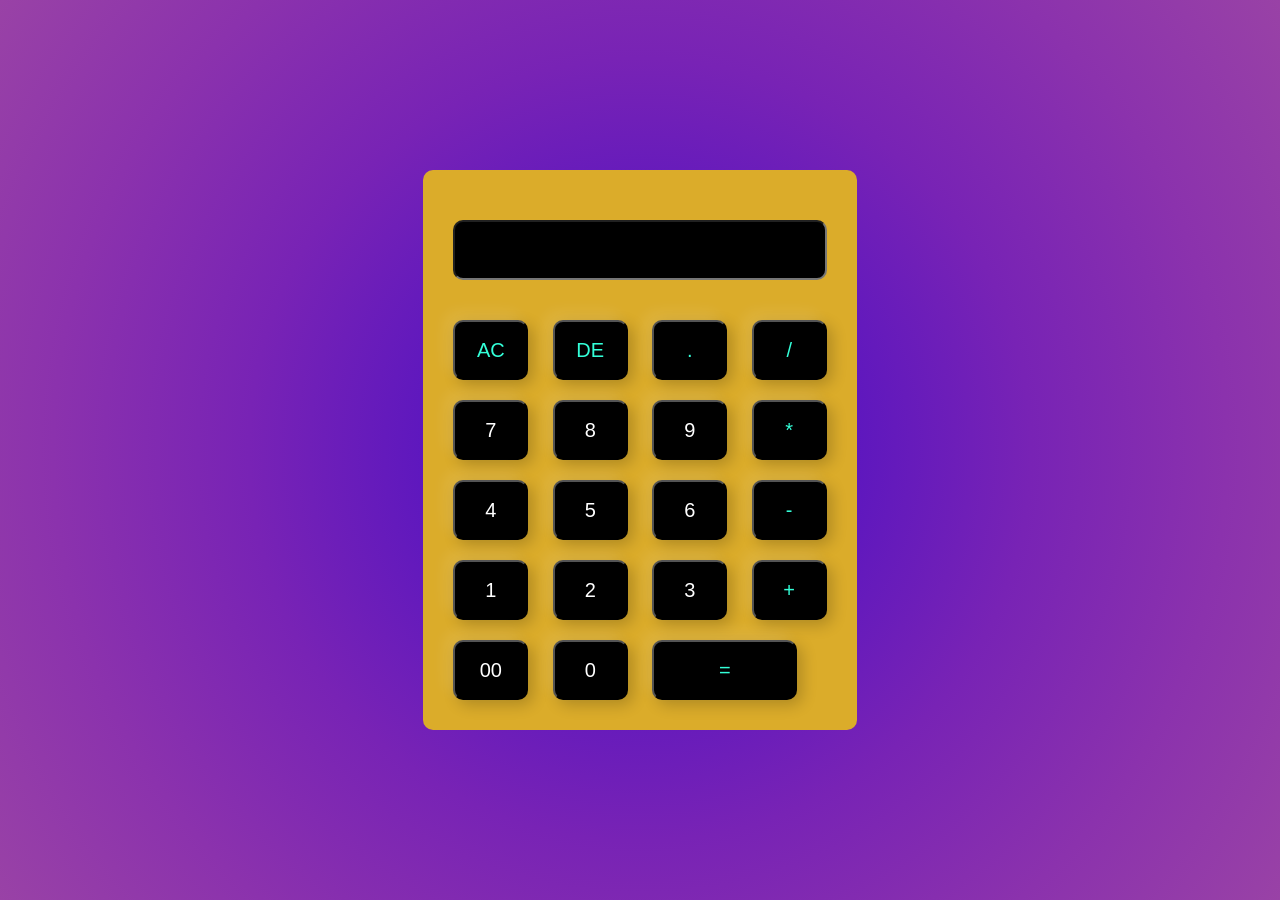
<file: index.html>
<!DOCTYPE html>
<html>
<head>
    <meta name="viewport" content="width=device-width, initial-scale=1.0">
    <title>Calculator </title>
    <link rel="stylesheet" href="style.css">
</head>
<body>

<div class="container">
  <div class="calculator">
    <form>
      <div class="display">
        <input type="text" name="display">
      </div>
      <div>
        <input type="button" value="AC" onclick="display.value = '' " class="operator">
        <input type="button" value="DE" onclick="display.value =  display.value.toString().slice(0,-1)" class="operator">
        <input type="button" value="." onclick="display.value += '.' " class="operator">
        <input type="button" value="/" onclick="display.value += '/' " class="operator">
      </div>
      <div>
        <input type="button" value="7" onclick="display.value += '7' ">
        <input type="button" value="8" onclick="display.value += '8' ">
        <input type="button" value="9" onclick="display.value += '9' ">
        <input type="button" value="*" onclick="display.value += '*' " class="operator">
      </div>
      <div>
        <input type="button" value="4" onclick="display.value += '4' ">
        <input type="button" value="5" onclick="display.value += '5' ">
        <input type="button" value="6" onclick="display.value += '6' ">
        <input type="button" value="-" onclick="display.value += '-' " class="operator">
      </div>
      <div>
        <input type="button" value="1" onclick="display.value += '1' ">
        <input type="button" value="2" onclick="display.value += '2' ">
        <input type="button" value="3" onclick="display.value += '3' ">
        <input type="button" value="+" onclick="display.value += '+' " class="operator">
      </div>
      <div>
        <input type="button" value="00" onclick="display.value += '00' ">
        <input type="button" value="0" onclick="display.value += '0' ">
        <input type="button" value="=" onclick="display.value = eval(display.value)" class="equal operator">
       
      </div>
    </form>
  </div>
</div>


</body>
</html>
</file>
<file: style.css>
*{
    margin: 0;
    padding: 0;
    font-family: 'Poppins', sans-serif;
    box-sizing: border-box;
}


.container{
    width: 100%;
    height: 100vh;
    /* background: rgb(2,0,36); */
    background-image: radial-gradient(circle, #2111c9, #5b16bf, #7823b5, #8b32ad, #9942a6);
    display: flex;
    align-items: center;
    justify-content: center;
}
/* .calculator:hover{
    background: black ;
} */
.calculator{
    background: #dbac2a;
    /* background: #a115ad; */
    padding: 20px;
    border-radius: 10px;
}

.calculator form input{
    /* border: 0; */
    outline: 0;
    width: 75px;
    height: 60px;
    border-radius: 10px;
    box-shadow: -8px -8px 15px rgba(255, 255, 255, 0.1),5px 5px 15px rgba(0, 0, 0, 0.2);
    background: black;
    font-size: 20px;
    color: #fff;
    cursor: pointer;
    margin: 10px;
}
.calculator form input:hover{
    background-color: hsl(0, 75%, 68%);
}

form .display{
    display: flex;
    justify-content: flex-end;
    margin: 20px 0;
}
form .display input{
    text-align: right;
    flex: 1;
    font-size: 45px;
    box-shadow: none;
}
.form .display input:hover{
    background: #e3f9ff;
}
form input.equal{
    width: 145px;
}



form input.operator{
    color: #33ffd8;
}
</file>
